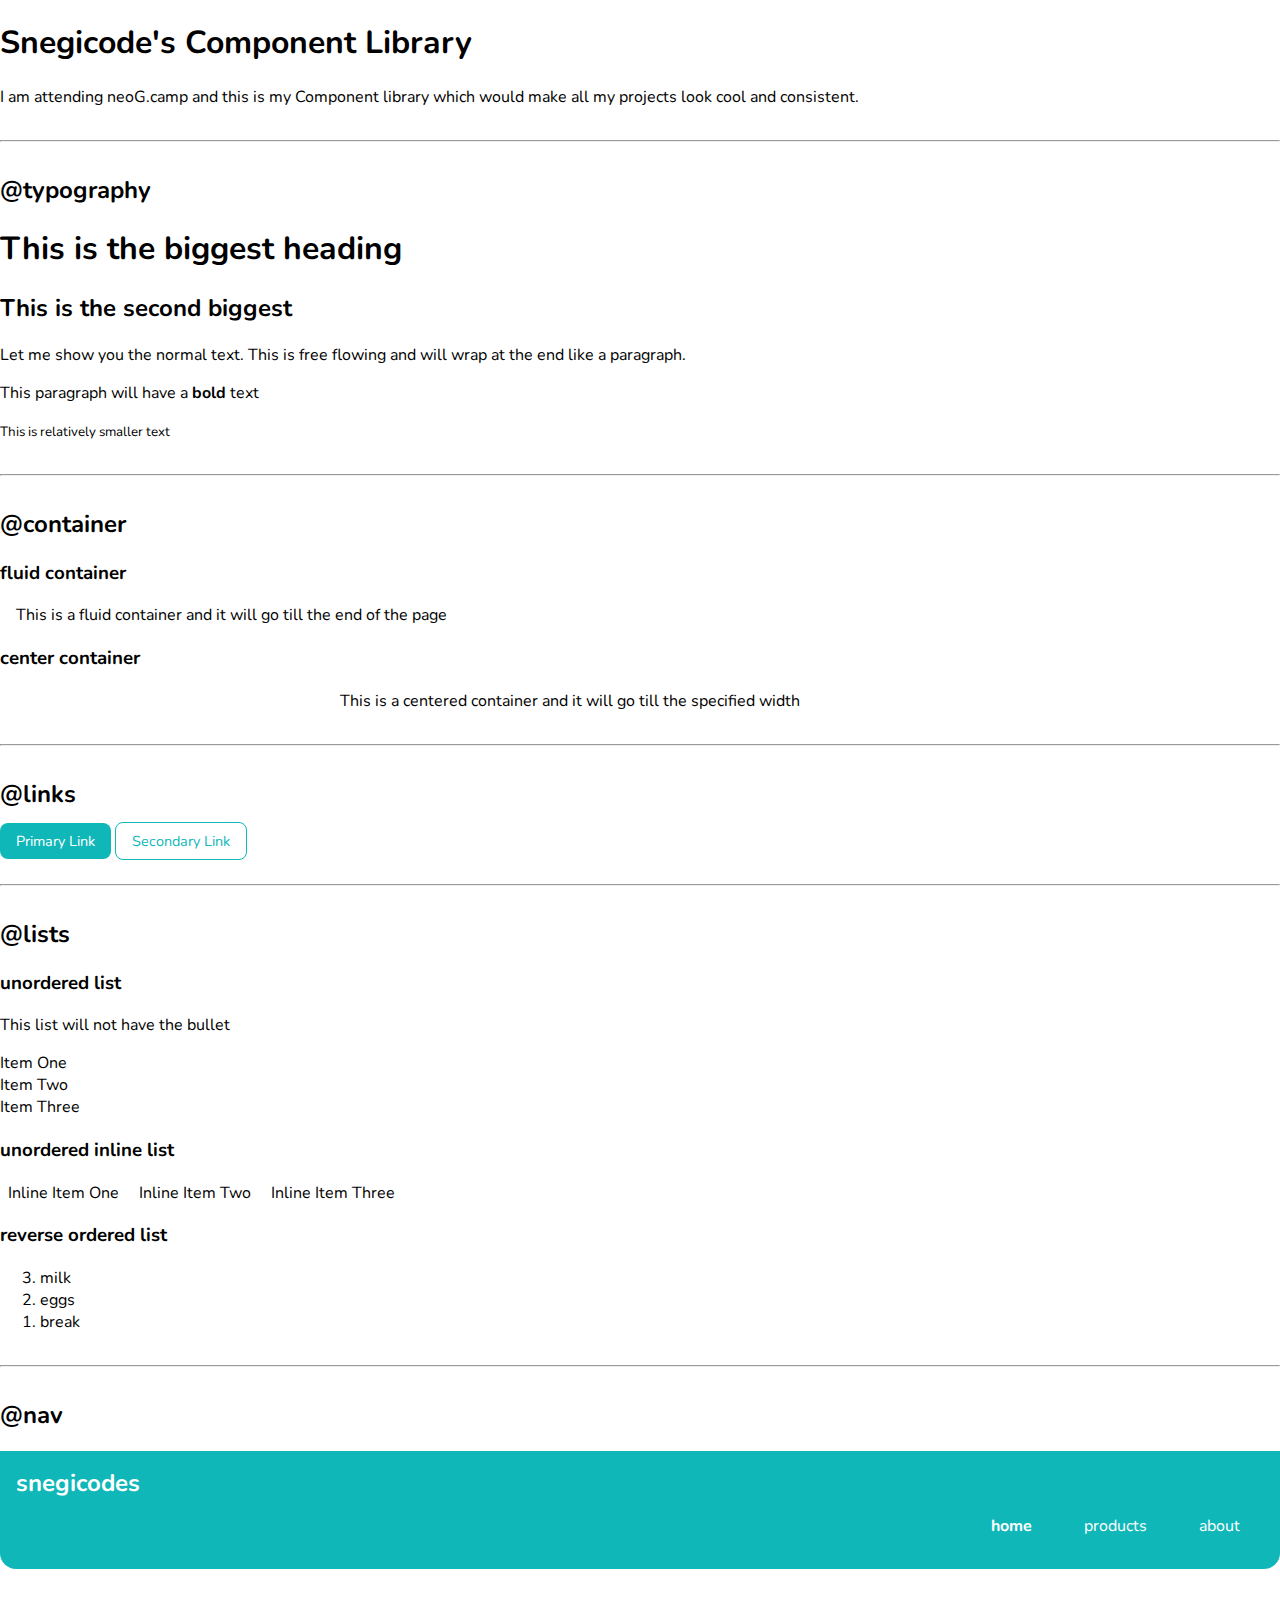
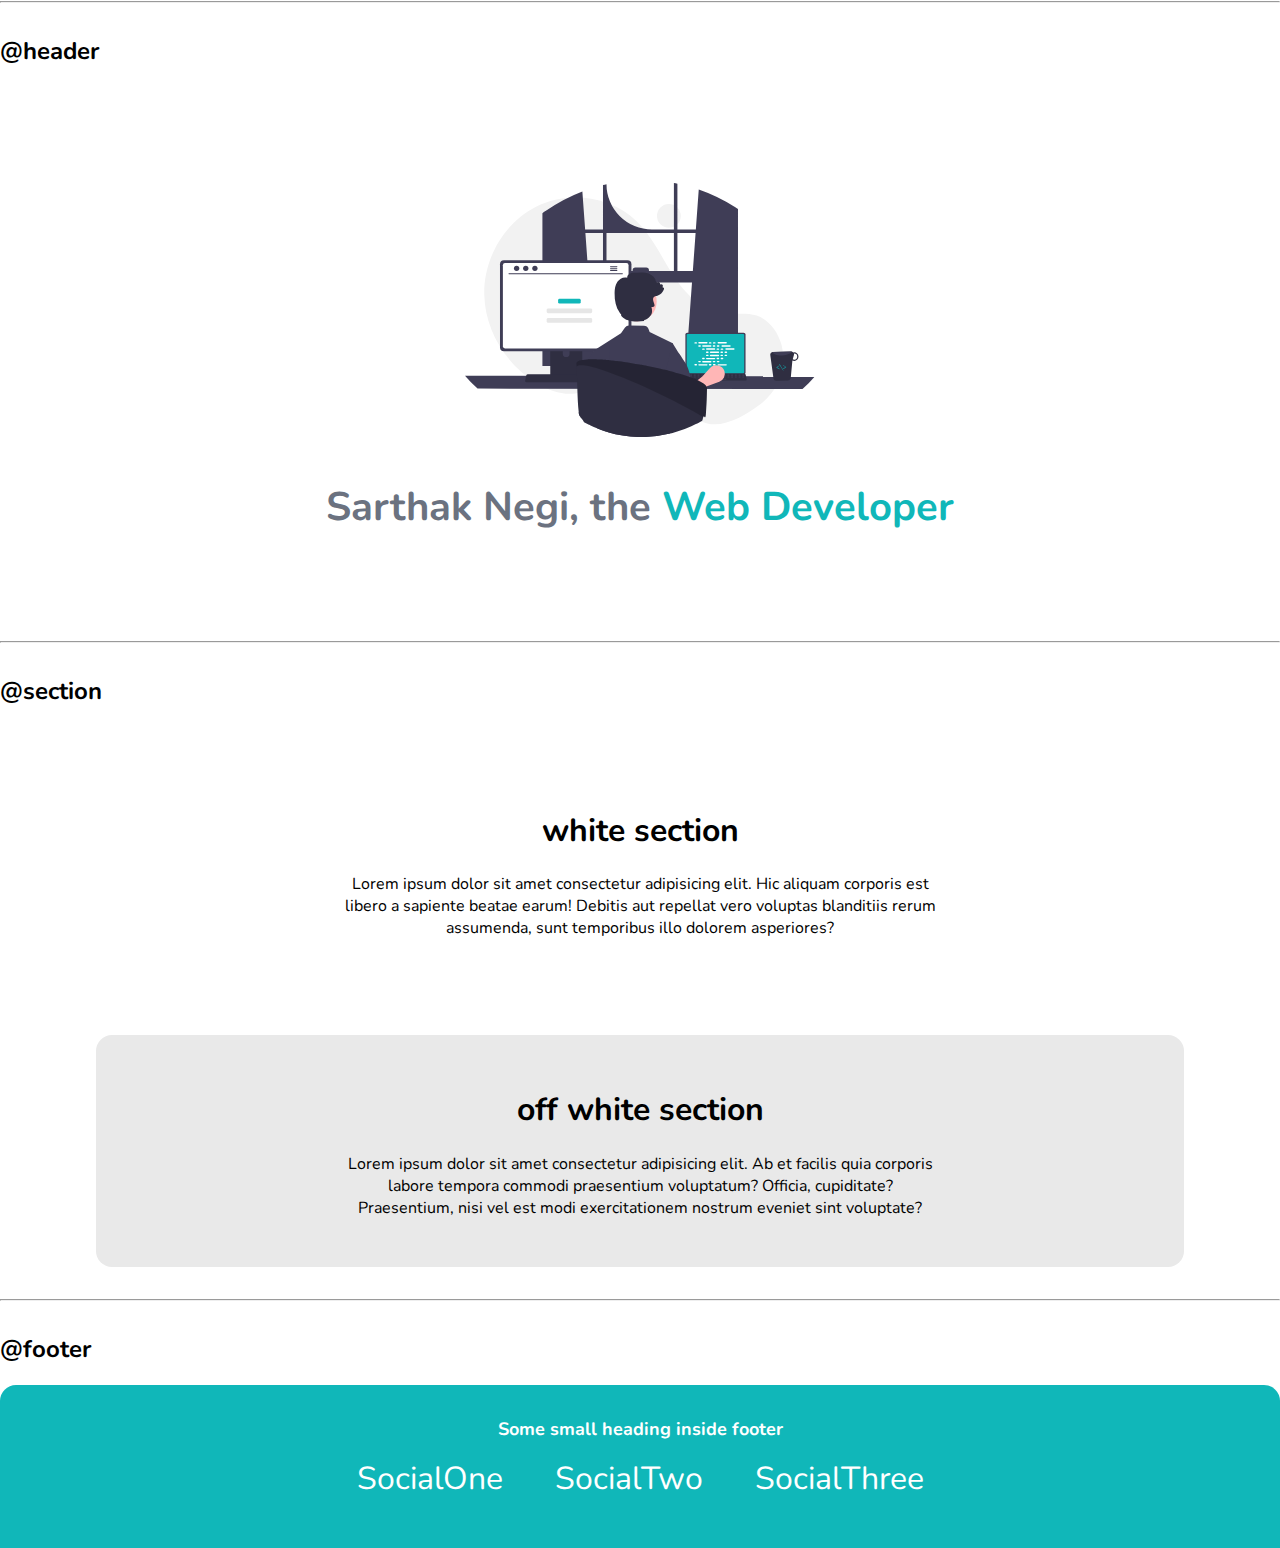
<file: components/index.html>
<!DOCTYPE html>
<html lang="en">
  <head>
    <meta charset="UTF-8" />
    <meta name="viewport" content="width=device-width, initial-scale=1.0" />
    <title>Component Library</title>

    <link href="/styles.css" rel="stylesheet" />
  </head>

  <body>
    <h1>Snegicode's Component Library</h1>
    <p>
      I am attending neoG.camp and this is my Component library which would make
      all my projects look cool and consistent.
    </p>

    <hr />

    <h2>@typography</h2>

    <h1>This is the biggest heading</h1>
    <h2>This is the second biggest</h2>
    <p>
      Let me show you the normal text. This is free flowing and will wrap at the
      end like a paragraph.
    </p>
    <p>This paragraph will have a <strong>bold</strong> text</p>
    <small>This is relatively smaller text</small>

    <hr />

    <h2>@container</h2>

    <h3>fluid container</h3>
    <div class="container">
      This is a fluid container and it will go till the end of the page
    </div>

    <h3>center container</h3>
    <div class="container container-center">
      This is a centered container and it will go till the specified width
    </div>

    <hr />

    <h2>@links</h2>

    <a class="link link-primary" href="/">Primary Link</a>
    <a class="link link-secondary" href="/">Secondary Link</a>

    <hr />

    <h2>@lists</h2>

    <h3>unordered list</h3>
    <p>This list will not have the bullet</p>

    <ul class="list-non-bullet">
      <li>Item One</li>
      <li>Item Two</li>
      <li>Item Three</li>
    </ul>

    <h3>unordered inline list</h3>

    <ul class="list-non-bullet">
      <li class="list-item-inline">Inline Item One</li>
      <li class="list-item-inline">Inline Item Two</li>
      <li class="list-item-inline">Inline Item Three</li>
    </ul>

    <h3>reverse ordered list</h3>

    <ol reversed>
      <li>milk</li>
      <li>eggs</li>
      <li>break</li>
    </ol>

    <hr />

    <h2>@nav</h2>

    <nav class="navigation container">
      <div class="nav-brand">snegicodes</div>
      <ul class="list-non-bullet nav-pills">
        <li class="list-item-inline">
          <a class="link link-active" href="/">home</a>
        </li>
        <li class="list-item-inline">
          <a class="link" href="/">products</a>
        </li>
        <li class="list-item-inline">
          <a class="link" href="/">about</a>
        </li>
      </ul>
    </nav>

    <hr />

    <h2>@header</h2>

    <header class="hero">
      <img class="hero-img" src="/images/hero.svg" />
      <h1 class="hero-heading">
        Sarthak Negi, the <span class="heading-inverted"> Web Developer</span>
      </h1>
    </header>

    <hr />
    <h2>@section</h2>
    <section class="section">
      <div class="container container-center">
        <h1>white section</h1>
        <p>
          Lorem ipsum dolor sit amet consectetur adipisicing elit. Hic aliquam
          corporis est libero a sapiente beatae earum! Debitis aut repellat vero
          voluptas blanditiis rerum assumenda, sunt temporibus illo dolorem
          asperiores?
        </p>
      </div>
    </section>

    <section class="section offWhite">
      <div class="container container-center">
        <h1>off white section</h1>
        <p>
          Lorem ipsum dolor sit amet consectetur adipisicing elit. Ab et facilis
          quia corporis labore tempora commodi praesentium voluptatum? Officia,
          cupiditate? Praesentium, nisi vel est modi exercitationem nostrum
          eveniet sint voluptate?
        </p>
      </div>
    </section>

    <hr />

    <h2>@footer</h2>

    <footer class="footer">
      <div class="footer-header">Some small heading inside footer</div>
      <ul class="social-links list-non-bullet">
        <li class="list-item-inline">
          <a class="link" href="/">SocialOne</a>
        </li>
        <li class="list-item-inline">
          <a class="link" href="/">SocialTwo</a>
        </li>
        <li class="list-item-inline">
          <a class="link" href="/">SocialThree</a>
        </li>
      </ul>
    </footer>
  </body>
</html>
</file>
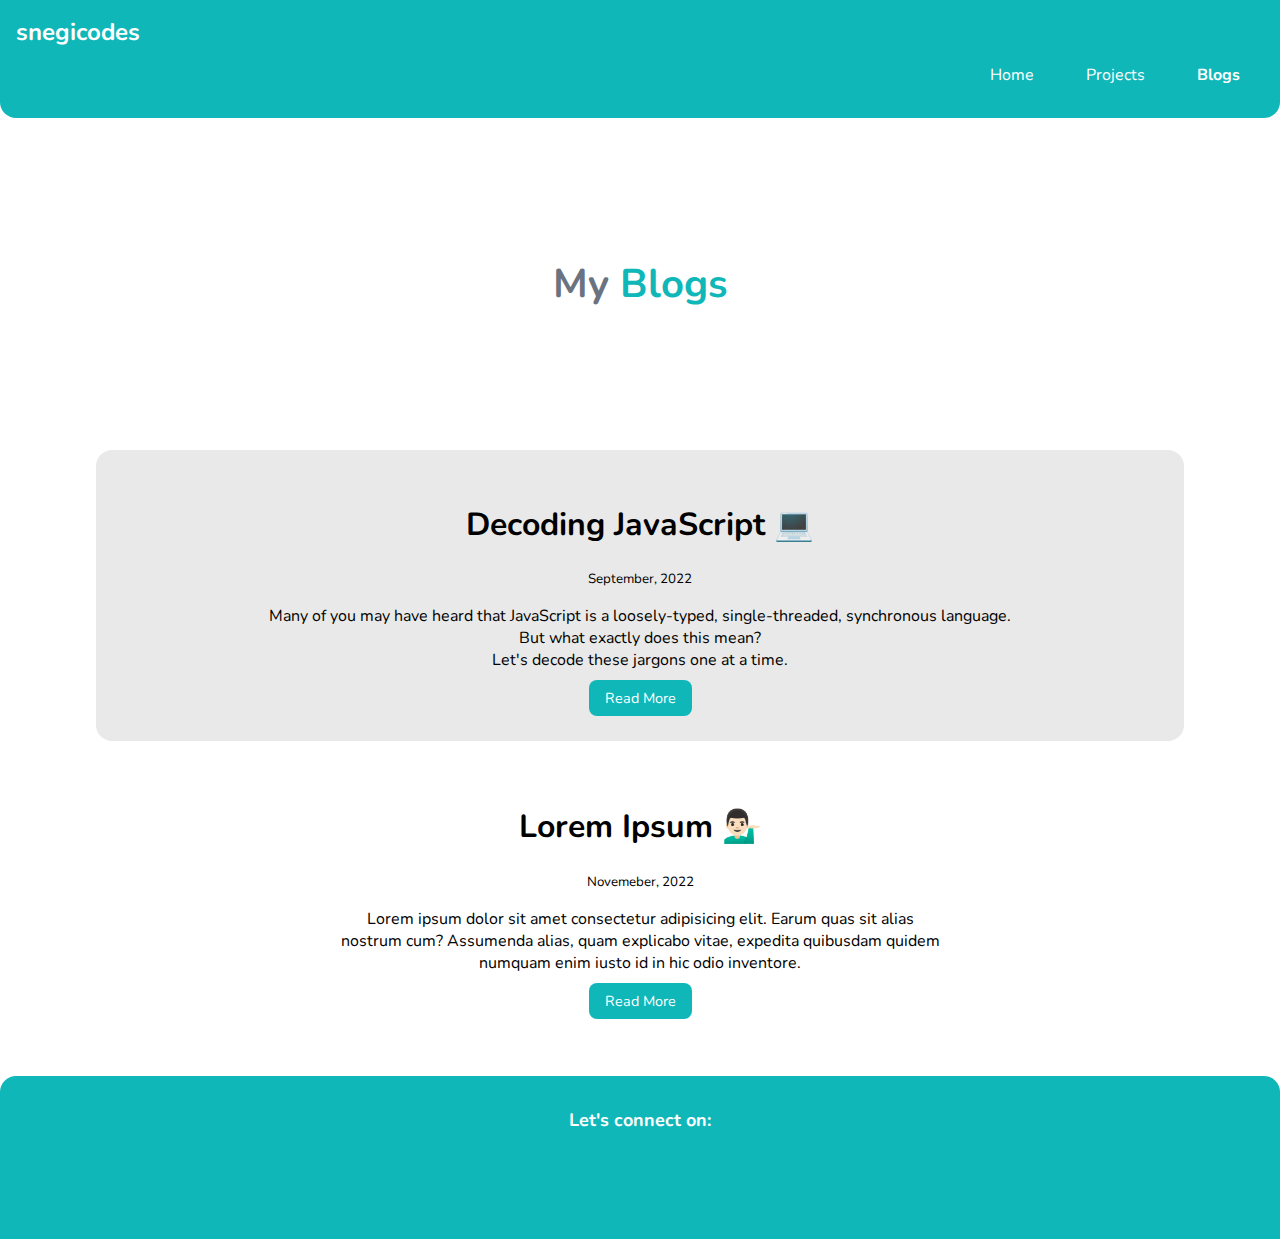
<file: blogs.html>
<!DOCTYPE html>
<html lang="en">
  <head>
    <meta charset="UTF-8" />
    <meta http-equiv="X-UA-Compatible" content="IE=edge" />
    <meta name="viewport" content="width=device-width, initial-scale=1.0" />
    <title>Blogs | snegicodes</title>
    <link rel="stylesheet" href="styles.css" />
    <link
      rel="stylesheet"
      href="https://cdnjs.cloudflare.com/ajax/libs/font-awesome/6.2.0/css/all.min.css"
      integrity="sha512-xh6O/CkQoPOWDdYTDqeRdPCVd1SpvCA9XXcUnZS2FmJNp1coAFzvtCN9BmamE+4aHK8yyUHUSCcJHgXloTyT2A=="
      crossorigin="anonymous"
      referrerpolicy="no-referrer"
    />
  </head>
  <body>
    <nav class="navigation container">
      <div class="nav-brand">snegicodes</div>
      <ul class="list-non-bullet nav-pills">
        <li class="list-item-inline">
          <a class="link" href="/home.html">Home</a>
        </li>
        <li class="list-item-inline">
          <a class="link" href="/projects.html">Projects</a>
        </li>
        <li class="list-item-inline">
          <a class="link link-active" href="/blogs.html">Blogs</a>
        </li>
      </ul>
    </nav>
    <header class="hero">
      <h1 class="hero-heading">
        My <span class="heading-inverted"> Blogs</span>
      </h1>
    </header>
    <section class="blog-section">
      <div class="single-blogOff container container-center">
        <h1>Decoding JavaScript 💻</h1>
        <small>September, 2022</small>
        <p>
          Many of you may have heard that JavaScript is a loosely-typed,
          single-threaded, synchronous language.
          <br />
          But what exactly does this mean?
          <br />
          Let's decode these jargons one at a time.
        </p>
        <a
          class="link link-primary"
          href="https://snegicodes.hashnode.dev/decoding-js"
          >Read More <i class="fa-brands fa-hashnode"></i>
        </a>
      </div>
    </section>
    <section class="blog-section">
      <div class="single-blog container container-center">
        <h1>Lorem Ipsum 💁🏻‍♂️</h1>
        <small>Novemeber, 2022</small>
        <p>
          Lorem ipsum dolor sit amet consectetur adipisicing elit. Earum quas
          sit alias nostrum cum? Assumenda alias, quam explicabo vitae, expedita
          quibusdam quidem numquam enim iusto id in hic odio inventore.
        </p>
        <a class="link link-primary" href="https://hashnode.com/"
          >Read More <i class="fa-brands fa-hashnode"></i>
        </a>
      </div>
    </section>

    <footer class="footer">
      <div class="footer-header">Let's connect on:</div>
      <ul class="social-links list-non-bullet">
        <li class="list-item-inline">
          <a class="link" href="https://github.com/snegicodes"
            ><i class="fa-brands fa-github"></i>
          </a>
        </li>
        <li class="list-item-inline">
          <a class="link" href="https://twitter.com/snegicodes"
            ><i class="fa-brands fa-twitter"></i>
          </a>
        </li>
        <li class="list-item-inline">
          <a class="link" href="https://www.linkedin.com/in/snegicodes/"
            ><i class="fa-brands fa-linkedin-in"></i>
          </a>
        </li>
      </ul>
    </footer>
  </body>
</html>
</file>
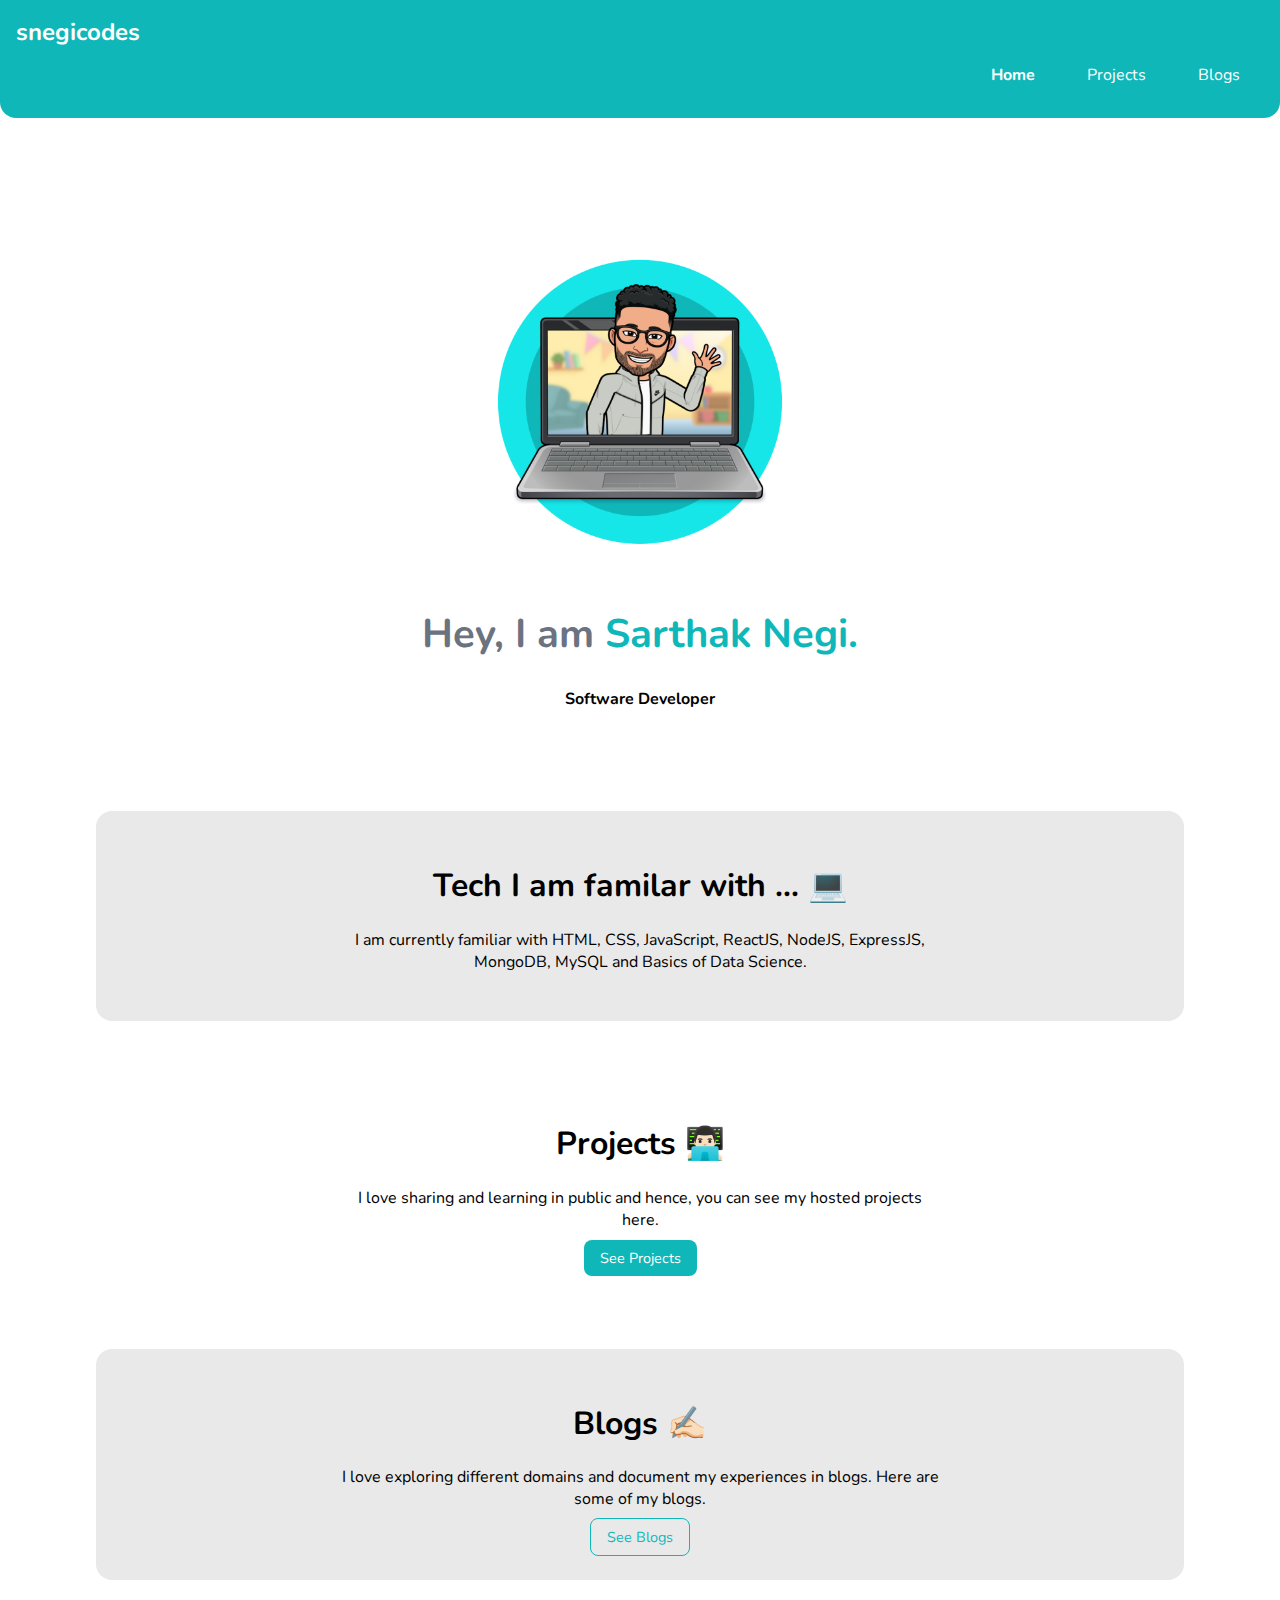
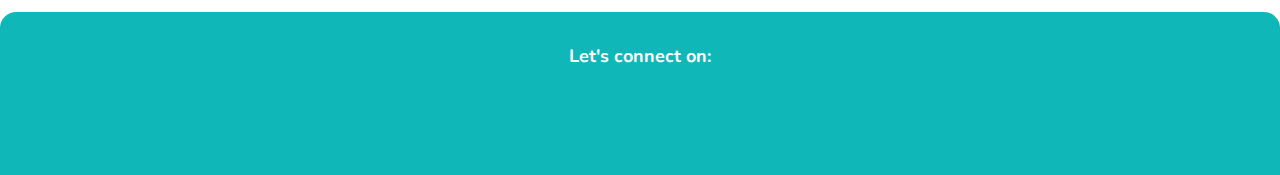
<file: home.html>
<!DOCTYPE html>
<html lang="en">
  <head>
    <meta charset="UTF-8" />
    <meta http-equiv="X-UA-Compatible" content="IE=edge" />
    <meta name="viewport" content="width=device-width, initial-scale=1.0" />
    <title>Home | snegicodes</title>
    <link rel="stylesheet" href="styles.css" />
    <link
      rel="stylesheet"
      href="https://cdnjs.cloudflare.com/ajax/libs/font-awesome/6.2.0/css/all.min.css"
      integrity="sha512-xh6O/CkQoPOWDdYTDqeRdPCVd1SpvCA9XXcUnZS2FmJNp1coAFzvtCN9BmamE+4aHK8yyUHUSCcJHgXloTyT2A=="
      crossorigin="anonymous"
      referrerpolicy="no-referrer"
    />
  </head>
  <body>
    <nav class="navigation container">
      <div class="nav-brand">snegicodes</div>
      <ul class="list-non-bullet nav-pills">
        <li class="list-item-inline">
          <a class="link link-active" href="/home.html">Home</a>
        </li>
        <li class="list-item-inline">
          <a class="link" href="/projects.html">Projects</a>
        </li>
        <li class="list-item-inline">
          <a class="link" href="/blogs.html">Blogs</a>
        </li>
      </ul>
    </nav>

    <header class="hero">
      <img class="hero-img" src="images/neogpic.png" />
      <h1 class="hero-heading">
        Hey, I am <span class="heading-inverted"> Sarthak Negi.</span>
      </h1>
      <h4>Software Developer</h4>
    </header>

    <section class="section offWhite">
      <div class="container container-center">
        <h1>Tech I am familar with ... 💻</h1>
        <p>
          I am currently familiar with HTML, CSS, JavaScript, ReactJS, NodeJS,
          ExpressJS, MongoDB, MySQL and Basics of Data Science.
        </p>
      </div>
    </section>

    <section class="section">
      <div class="container container-center">
        <h1>Projects 👨🏻‍💻</h1>
        <p>
          I love sharing and learning in public and hence, you can see my hosted
          projects here.
        </p>
        <a class="link link-primary" href="/projects.html">See Projects</a>
      </div>
    </section>

    <section class="section offWhite">
      <div class="container container-center">
        <h1>Blogs ✍🏻</h1>
        <p>
          I love exploring different domains and document my experiences in
          blogs. Here are some of my blogs.
        </p>
        <a class="link link-secondary" href="/blogs.html">See Blogs</a>
      </div>
    </section>

    <footer class="footer">
      <div class="footer-header">Let's connect on:</div>
      <ul class="social-links list-non-bullet">
        <li class="list-item-inline">
          <a class="link" href="https://github.com/snegicodes"
            ><i class="fa-brands fa-github"></i>
          </a>
        </li>
        <li class="list-item-inline">
          <a class="link" href="https://twitter.com/snegicodes"
            ><i class="fa-brands fa-twitter"></i>
          </a>
        </li>
        <li class="list-item-inline">
          <a class="link" href="https://www.linkedin.com/in/snegicodes/"
            ><i class="fa-brands fa-linkedin-in"></i>
          </a>
        </li>
      </ul>
    </footer>
  </body>
</html>
</file>
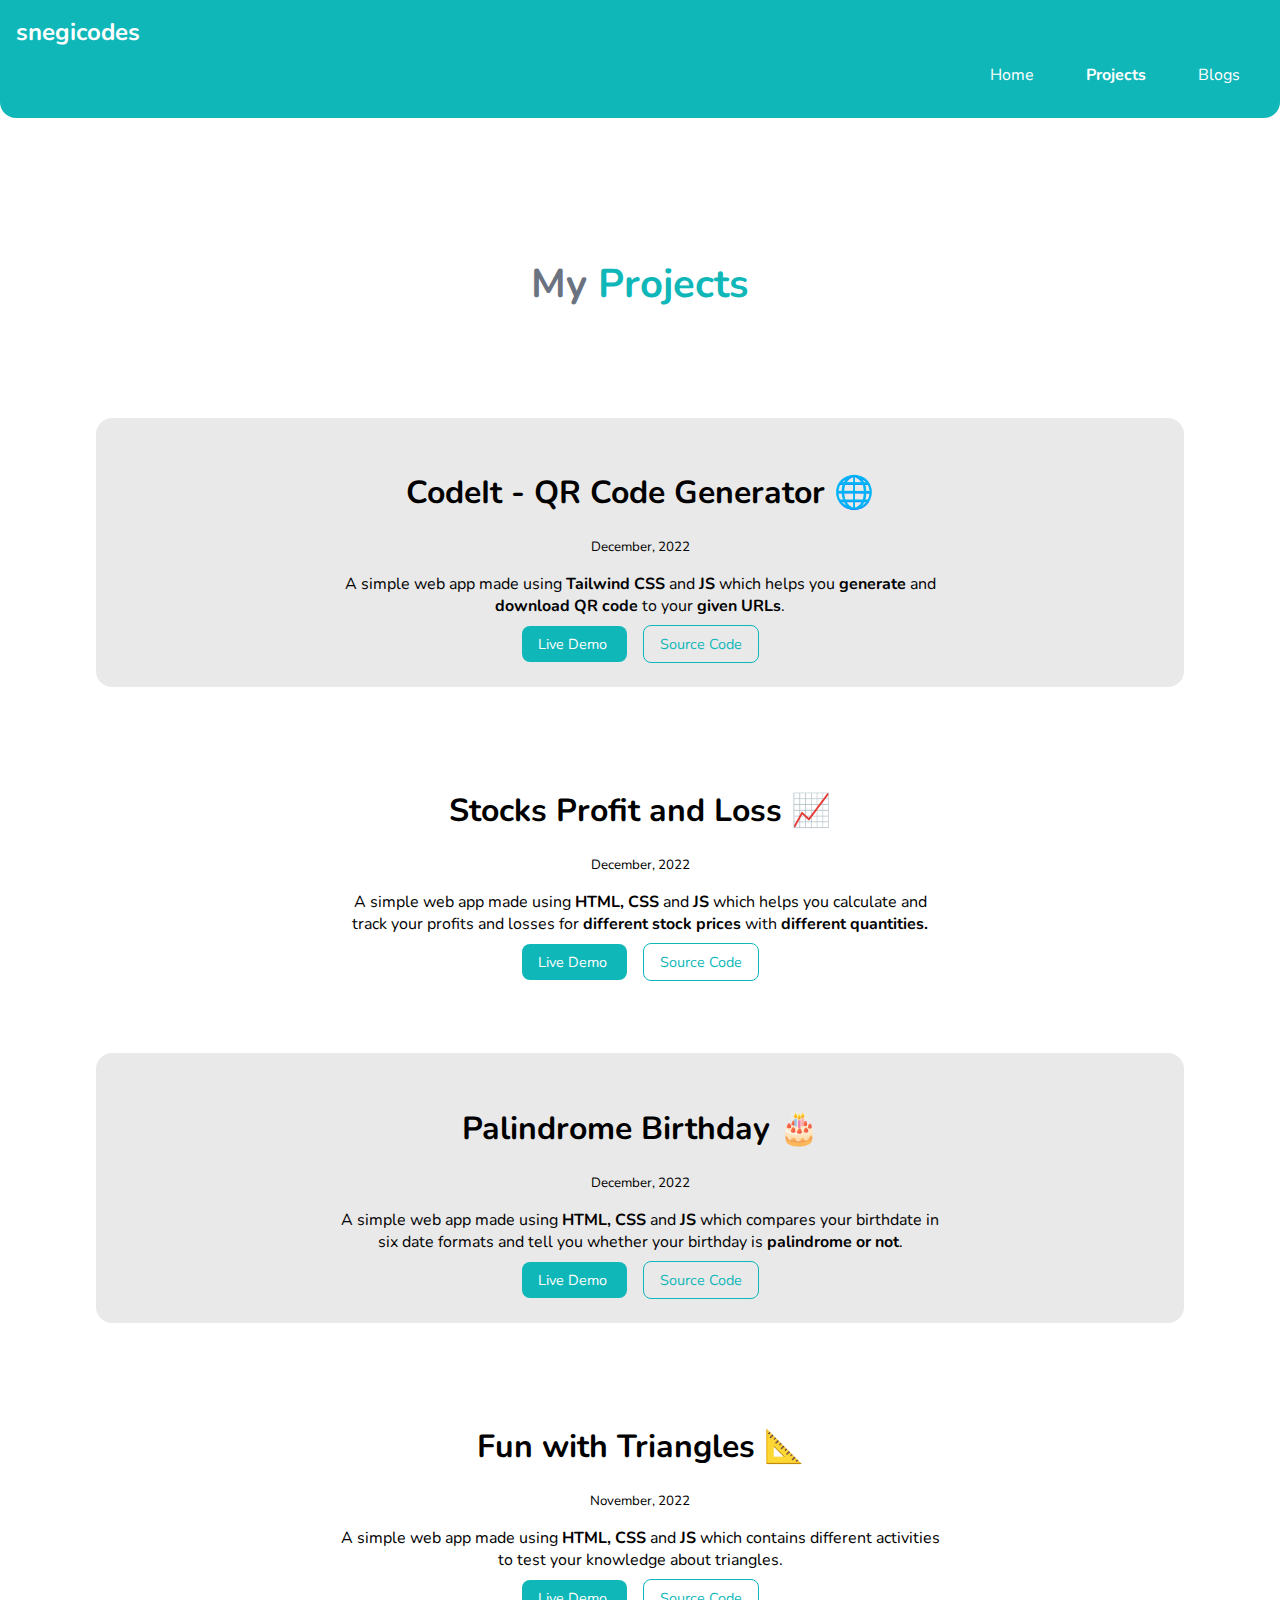
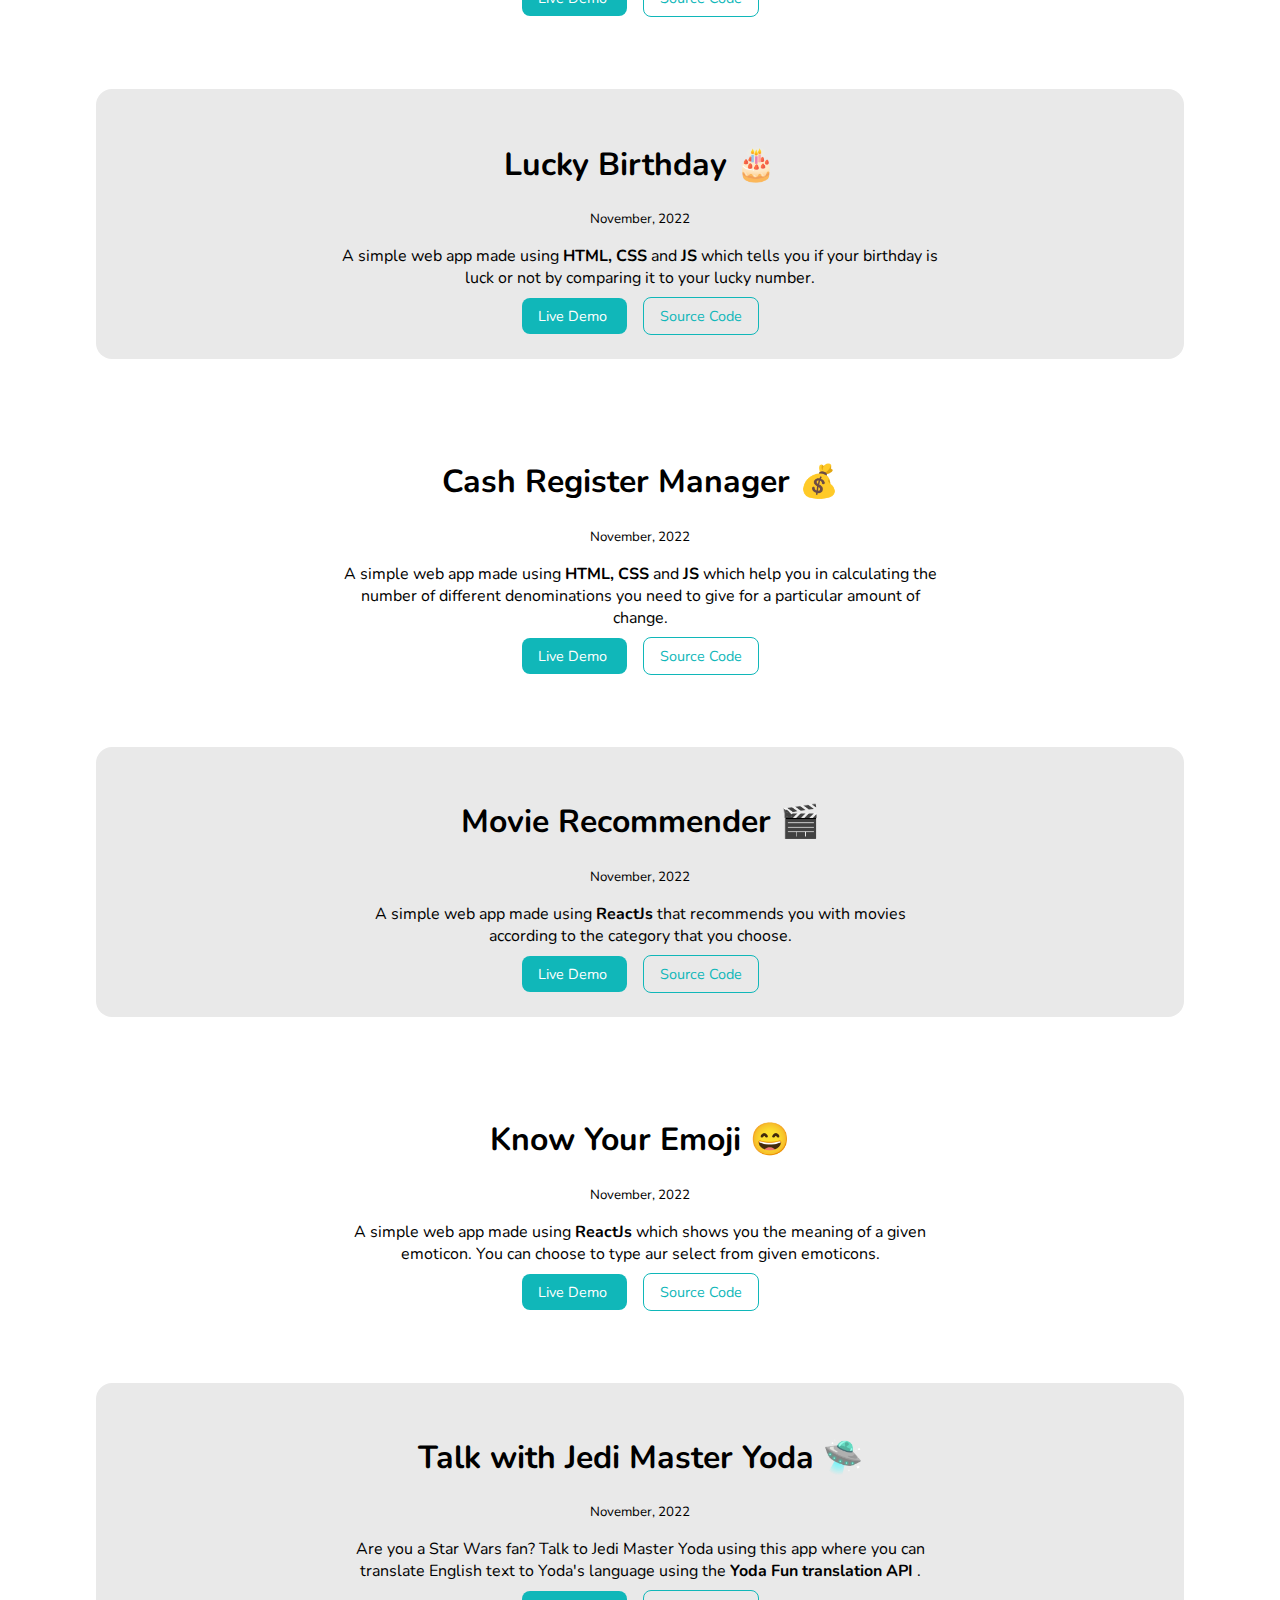
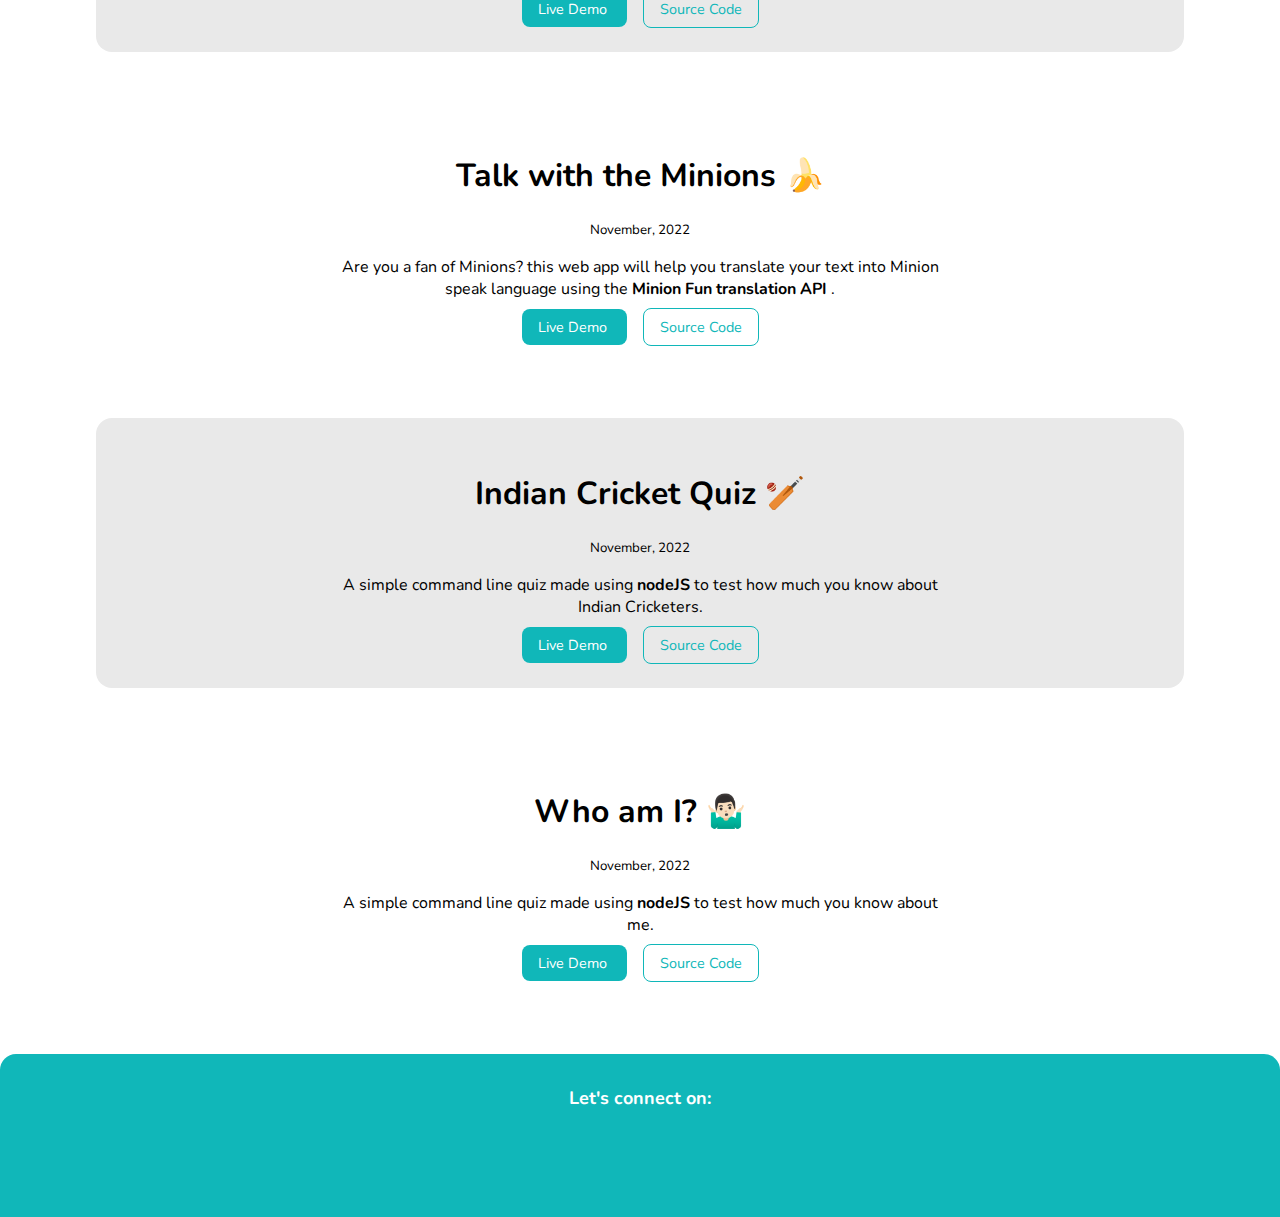
<file: projects.html>
<!DOCTYPE html>
<html lang="en">
  <head>
    <meta charset="UTF-8" />
    <meta http-equiv="X-UA-Compatible" content="IE=edge" />
    <meta name="viewport" content="width=device-width, initial-scale=1.0" />
    <title>Projects | snegicodes</title>
    <link rel="stylesheet" href="styles.css" />
    <link
      rel="stylesheet"
      href="https://cdnjs.cloudflare.com/ajax/libs/font-awesome/6.2.0/css/all.min.css"
      integrity="sha512-xh6O/CkQoPOWDdYTDqeRdPCVd1SpvCA9XXcUnZS2FmJNp1coAFzvtCN9BmamE+4aHK8yyUHUSCcJHgXloTyT2A=="
      crossorigin="anonymous"
      referrerpolicy="no-referrer"
    />
  </head>
  <body>
    <nav class="navigation container">
      <div class="nav-brand">snegicodes</div>
      <ul class="list-non-bullet nav-pills">
        <li class="list-item-inline">
          <a class="link" href="/home.html">Home</a>
        </li>
        <li class="list-item-inline">
          <a class="link link-active" href="/projects.html">Projects</a>
        </li>
        <li class="list-item-inline">
          <a class="link" href="/blogs.html">Blogs</a>
        </li>
      </ul>
    </nav>

    <header class="hero">
      <h1 class="hero-heading">
        My <span class="heading-inverted"> Projects</span>
      </h1>
    </header>

    <ul class="list-non-bullet">
      <li>
        <section class="section offWhite">
          <div class="container container-center">
            <h1>CodeIt - QR Code Generator 🌐</h1>
            <small>December, 2022</small>
            <p>
              A simple web app made using <strong> Tailwind CSS </strong> and
              <strong>JS </strong> which helps you
              <strong>generate </strong> and
              <strong>download QR code</strong> to your
              <strong>given URLs</strong>.
            </p>
            <a
              class="link link-primary link-rm"
              href="https://snegiqr.netlify.app/"
              >Live Demo <i class="fa-solid fa-play"></i>
            </a>
            <a
              class="link link-secondary"
              href="https://github.com/snegicodes/CodeIT-QRGenerator"
              >Source Code <i class="fa-brands fa-github"></i>
            </a>
          </div>
        </section>
      </li>
      <li>
        <section class="section">
          <div class="container container-center">
            <h1>Stocks Profit and Loss 📈</h1>
            <small>December, 2022</small>
            <p>
              A simple web app made using <strong> HTML, CSS </strong> and
              <strong>JS </strong> which helps you calculate and track your
              profits and losses for
              <strong>different stock prices</strong> with
              <strong>different quantities.</strong>
            </p>
            <a
              class="link link-primary link-rm"
              href="https://snegiprofitloss.netlify.app/"
              >Live Demo <i class="fa-solid fa-play"></i>
            </a>
            <a
              class="link link-secondary"
              href="https://github.com/snegicodes/NeogCamp-mark14-ProfitLoss"
              >Source Code <i class="fa-brands fa-github"></i>
            </a>
          </div>
        </section>
      </li>
      <li>
        <section class="section offWhite">
          <div class="container container-center">
            <h1>Palindrome Birthday 🎂</h1>
            <small>December, 2022</small>
            <p>
              A simple web app made using <strong>HTML, CSS</strong> and
              <strong>JS</strong> which compares your birthdate in six date
              formats and tell you whether your birthday is
              <strong>palindrome or not</strong>.
            </p>
            <a
              class="link link-primary link-rm"
              href="https://snegipalindrome.netlify.app/"
              >Live Demo <i class="fa-solid fa-play"></i>
            </a>
            <a
              class="link link-secondary"
              href="https://github.com/snegicodes/NeogCamp-mark13-PalindromeBirthday"
              >Source Code <i class="fa-brands fa-github"></i>
            </a>
          </div>
        </section>
      </li>
      <li>
        <section class="section">
          <div class="container container-center">
            <h1>Fun with Triangles 📐</h1>
            <small>November, 2022</small>
            <p>
              A simple web app made using <strong>HTML, CSS</strong> and
              <strong>JS</strong> which contains different activities to test
              your knowledge about triangles.
            </p>
            <a
              class="link link-primary link-rm"
              href="https://snegitriangle.netlify.app/"
              >Live Demo <i class="fa-solid fa-play"></i>
            </a>
            <a
              class="link link-secondary"
              href="https://github.com/snegicodes/NeogCamp-mark12-FunWithTriangles"
              >Source Code <i class="fa-brands fa-github"></i>
            </a>
          </div>
        </section>
      </li>
      <li>
        <section class="section offWhite">
          <div class="container container-center">
            <h1>Lucky Birthday 🎂</h1>
            <small>November, 2022</small>
            <p>
              A simple web app made using <strong>HTML, CSS</strong> and
              <strong>JS</strong> which tells you if your birthday is luck or
              not by comparing it to your lucky number.
            </p>
            <a
              class="link link-primary link-rm"
              href="https://snegibirthday.netlify.app/"
              >Live Demo <i class="fa-solid fa-play"></i>
            </a>
            <a
              class="link link-secondary"
              href="https://github.com/snegicodes/NeogCamp-mark11-BirthdayLuckyOrNot"
              >Source Code <i class="fa-brands fa-github"></i>
            </a>
          </div>
        </section>
      </li>
      <li>
        <section class="section">
          <div class="container container-center">
            <h1>Cash Register Manager 💰</h1>
            <small>November, 2022</small>
            <p>
              A simple web app made using <strong>HTML, CSS</strong> and
              <strong>JS</strong> which help you in calculating the number of
              different denominations you need to give for a particular amount
              of change.
            </p>
            <a
              class="link link-primary link-rm"
              href="https://snegicash.netlify.app/"
              >Live Demo <i class="fa-solid fa-play"></i>
            </a>
            <a
              class="link link-secondary"
              href="https://github.com/snegicodes/NeogCamp-mark10-CashRegisterManager"
              >Source Code <i class="fa-brands fa-github"></i>
            </a>
          </div>
        </section>
      </li>
      <li>
        <section class="section offWhite">
          <div class="container container-center">
            <h1>Movie Recommender 🎬</h1>
            <small>November, 2022</small>
            <p>
              A simple web app made using <strong>ReactJs</strong> that
              recommends you with movies according to the category that you
              choose.
            </p>
            <a
              class="link link-primary link-rm"
              href="https://snegimovie.netlify.app/"
              >Live Demo <i class="fa-solid fa-play"></i>
            </a>
            <a
              class="link link-secondary"
              href="https://github.com/snegicodes/NeogCamp-mark09-MovieRecommendor"
              >Source Code <i class="fa-brands fa-github"></i>
            </a>
          </div>
        </section>
      </li>
      <li>
        <section class="section">
          <div class="container container-center">
            <h1>Know Your Emoji 😄</h1>
            <small>November, 2022</small>
            <p>
              A simple web app made using <strong>ReactJs</strong> which shows
              you the meaning of a given emoticon. You can choose to type aur
              select from given emoticons.
            </p>
            <a
              class="link link-primary link-rm"
              href="https://snegiemoji.netlify.app/"
              >Live Demo <i class="fa-solid fa-play"></i>
            </a>
            <a
              class="link link-secondary"
              href="https://github.com/snegicodes/NeogCamp-mark08-EmoticonInterpreter"
              >Source Code <i class="fa-brands fa-github"></i>
            </a>
          </div>
        </section>
      </li>
      <li>
        <section class="section offWhite">
          <div class="container container-center">
            <h1>Talk with Jedi Master Yoda 🛸</h1>
            <small>November, 2022</small>
            <p>
              Are you a Star Wars fan? Talk to Jedi Master Yoda using this app
              where you can translate English text to Yoda's language using the
              <strong>Yoda Fun translation API</strong> .
            </p>
            <a
              class="link link-primary link-rm"
              href="https://snegiyoda.netlify.app/"
              >Live Demo <i class="fa-solid fa-play"></i>
            </a>
            <a
              class="link link-secondary"
              href="https://github.com/snegicodes/NeogCamp-mark07-YodaSpeaks"
              >Source Code <i class="fa-brands fa-github"></i>
            </a>
          </div>
        </section>
      </li>
      <li>
        <section class="section">
          <div class="container container-center">
            <h1>Talk with the Minions 🍌</h1>
            <small>November, 2022</small>
            <p>
              Are you a fan of Minions? this web app will help you translate
              your text into Minion speak language using the
              <strong>Minion Fun translation API</strong> .
            </p>
            <a
              class="link link-primary link-rm"
              href="https://snegiminion.netlify.app/"
              >Live Demo <i class="fa-solid fa-play"></i>
            </a>
            <a
              class="link link-secondary"
              href="https://github.com/snegicodes/NeogCamp-mark06-MinionSpeak"
              >Source Code <i class="fa-brands fa-github"></i>
            </a>
          </div>
        </section>
      </li>
      <li>
        <section class="section offWhite">
          <div class="container container-center">
            <h1>Indian Cricket Quiz 🏏</h1>
            <small>November, 2022</small>
            <p>
              A simple command line quiz made using <strong>nodeJS</strong> to
              test how much you know about Indian Cricketers.
            </p>
            <a
              class="link link-primary link-rm"
              href="https://replit.com/@snegicodes/IndianCricketFandom-CLI-Quiz?v=1"
              >Live Demo <i class="fa-solid fa-play"></i>
            </a>
            <a
              class="link link-secondary"
              href="https://github.com/snegicodes/NeogCamp-mark02-IndianCricket-CLI-Quiz"
              >Source Code <i class="fa-brands fa-github"></i>
            </a>
          </div>
        </section>
      </li>
      <li>
        <section class="section">
          <div class="container container-center">
            <h1>Who am I? 🤷🏻‍♂️</h1>
            <small>November, 2022</small>
            <p>
              A simple command line quiz made using <strong>nodeJS</strong> to
              test how much you know about me.
            </p>
            <a
              class="link link-primary link-rm"
              href="https://replit.com/@snegicodes/CLI-Quiz?v=1"
              >Live Demo <i class="fa-solid fa-play"></i>
            </a>
            <a
              class="link link-secondary"
              href="https://github.com/snegicodes/NeogCamp-mark01-CLI-Quiz"
              >Source Code <i class="fa-brands fa-github"></i>
            </a>
          </div>
        </section>
      </li>
    </ul>

    <footer class="footer">
      <div class="footer-header">Let's connect on:</div>
      <ul class="social-links list-non-bullet">
        <li class="list-item-inline">
          <a class="link" href="https://github.com/snegicodes"
            ><i class="fa-brands fa-github"></i>
          </a>
        </li>
        <li class="list-item-inline">
          <a class="link" href="https://twitter.com/snegicodes"
            ><i class="fa-brands fa-twitter"></i>
          </a>
        </li>
        <li class="list-item-inline">
          <a class="link" href="https://www.linkedin.com/in/snegicodes/"
            ><i class="fa-brands fa-linkedin-in"></i>
          </a>
        </li>
      </ul>
    </footer>
  </body>
</html>
</file>
<file: styles.css>
@import url('https://fonts.googleapis.com/css2?family=Nunito:wght@400;700&display=swap');

:root {
    --primary-color: #10B7B9;
    --dark-gray: #6B7280;
    --offWhite: #e9e9e9;
}

body {
    font-family: 'Nunito', sans-serif;
    margin: 0;
    /* padding: 0 0.5rem; */
}

hr {
    margin: 2rem 0rem;
}

/** container **/
.container {
    padding: 0rem 1rem;

}

.container-center {
    max-width: 600px;
    margin: auto;
    
}

/** links **/
.link {
    text-decoration: none;
    padding: 0.5rem 1rem;
}

.link-primary {
    background-color: var(--primary-color);
    border-radius: 0.5rem;
    color: white;
    font-size: 0.9rem;
}

.link-secondary {
    color: var(--primary-color);
    border-radius: 0.5rem;
    border: 1px solid var(--primary-color);
    font-size: 0.9rem;
}

.link-rm{
    margin-right: 1rem;
}

/** lists **/

.list-non-bullet {
    list-style: none;
    margin-left: 0;padding-left: 0;
}

.list-item-inline {
    display: inline;
    padding: 0rem 0.5rem;
}

/** navigation **/


.navigation {
    background-color: var(--primary-color);
    color: white;
    padding: 1rem;
    border-bottom-left-radius: 1rem;
    border-bottom-right-radius: 1rem;
}

.navigation .nav-brand {
    font-weight: bold;
    font-size: 1.5rem;
}

.navigation .nav-pills {
    text-align: right;
}

.navigation .link {
    color: white;
}

.navigation .link-active {
    font-weight: bold;
}

/** header **/

.hero {
    padding: 3rem;
    padding-top: 6rem;
    text-align: center;
}

.hero .hero-img {
    max-width: 350px;
    display: block;
    margin: auto;
}

.hero .hero-heading {
    padding-top: 1rem;
    color: var(--dark-gray);
    text-align: center;
    font-size: 2.5rem;
}

.hero .hero-heading .heading-inverted {
    color: var(--primary-color);
}

.section  {
    padding: 2rem;
    text-align: center;
    margin: 3rem auto;
    border-radius: 1rem;
    -webkit-border-radius: 1rem;
    -moz-border-radius: 1rem;
    -ms-border-radius: 1rem;
    -o-border-radius: 1rem;
}

.section h1 {
    text-align: center;
}

.offWhite{
    background-color: var(--offWhite);
    margin: 2rem auto;
    width: 80%;

}

/* Footer */

.footer{
    background-color: var(--primary-color);
    padding: 2rem 1rem;
    color: white;
    text-align: center;
    border-top-right-radius: 1rem;
    border-top-left-radius: 1rem;
}

.footer .footer-header{
    font-weight: bold;
    font-size: large;
}

.footer a {
    color:white;
    font-size: 2rem;
}

.footer ul{
    padding-inline-start: 0px ;
}
/* .fa-brands{
    font-size: 30px;
}  */

.single-blogOff{
    margin-bottom: 0.5rem;
    padding: 2rem;
    background-color: var(--offWhite);
    max-width: 80%;
    border-radius: 1rem;
    -webkit-border-radius: 1rem;
    -moz-border-radius: 1rem;
    -ms-border-radius: 1rem;
    -o-border-radius: 1rem;
}
.blog-section  {
    text-align: center;
    margin: 4rem auto;
    border-radius: 1rem;
    -webkit-border-radius: 1rem;
    -moz-border-radius: 1rem;
    -ms-border-radius: 1rem;
    -o-border-radius: 1rem;
}

.blog-section h1 {
    text-align: center;
}
</file>
